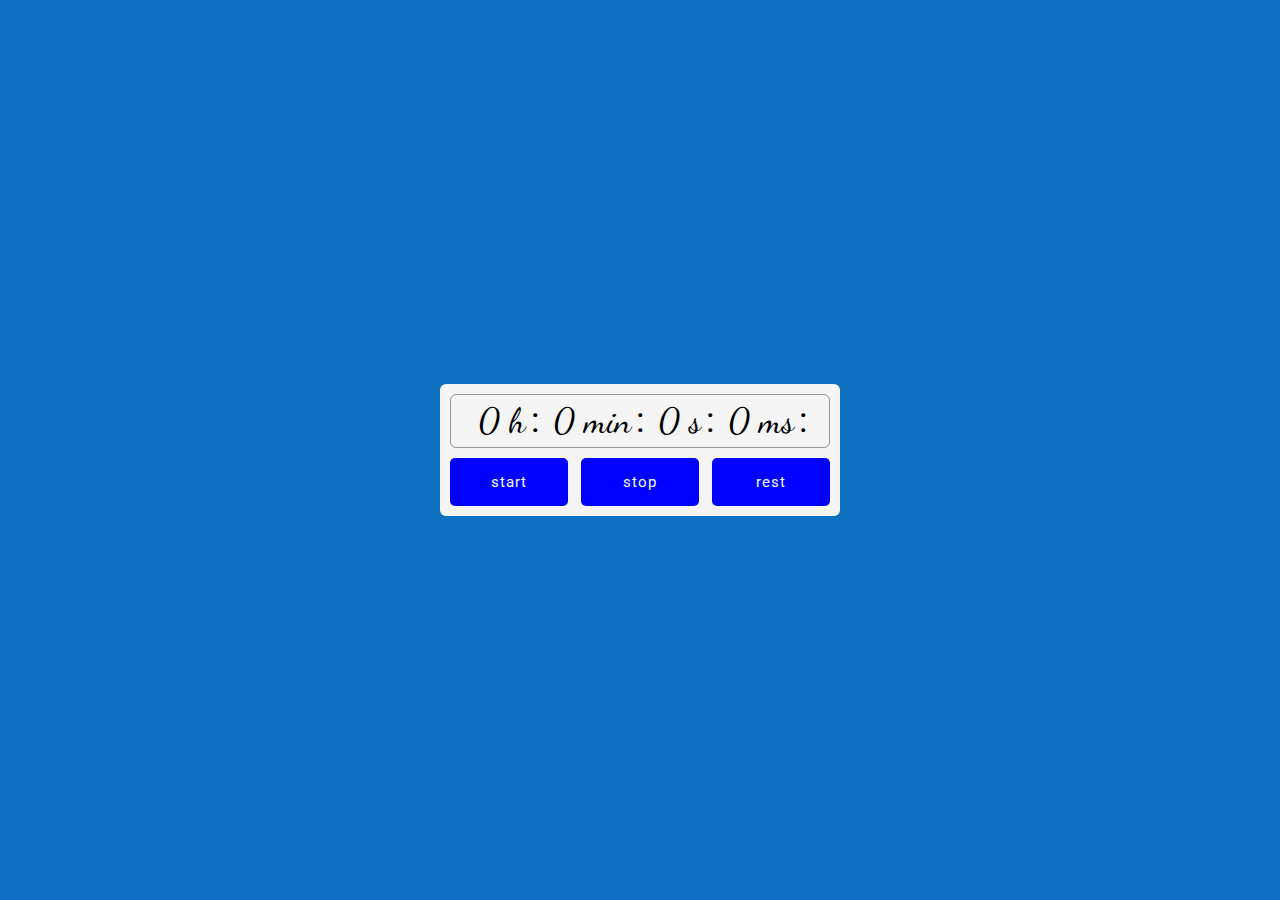
<file: chhronometre/index.html>
<!DOCTYPE html>
<html lang="en">
<head>
    <meta charset="UTF-8">
    <meta name="viewport" content="width=device-width, initial-scale=1.0">
    <title>chronometre</title>
    <link rel="stylesheet" href="style.css">
</head>
<body>
   <div class="chronometre">
    <div class="tim">
        <span>0 h</span>:
        <span>0 min</span>:
        <span>0 s</span>:
        <span>0 ms</span>:
    </div>
    <div class="controls">
        <button id="start" onclick="start()">start</button>
        <button id="stop"onclick="stop()">stop</button>
        <button id="rest"onclick="rest()">rest</button>
    </div>
   </div>
<script src="script.js"></script>
</body>
</html>
</file>
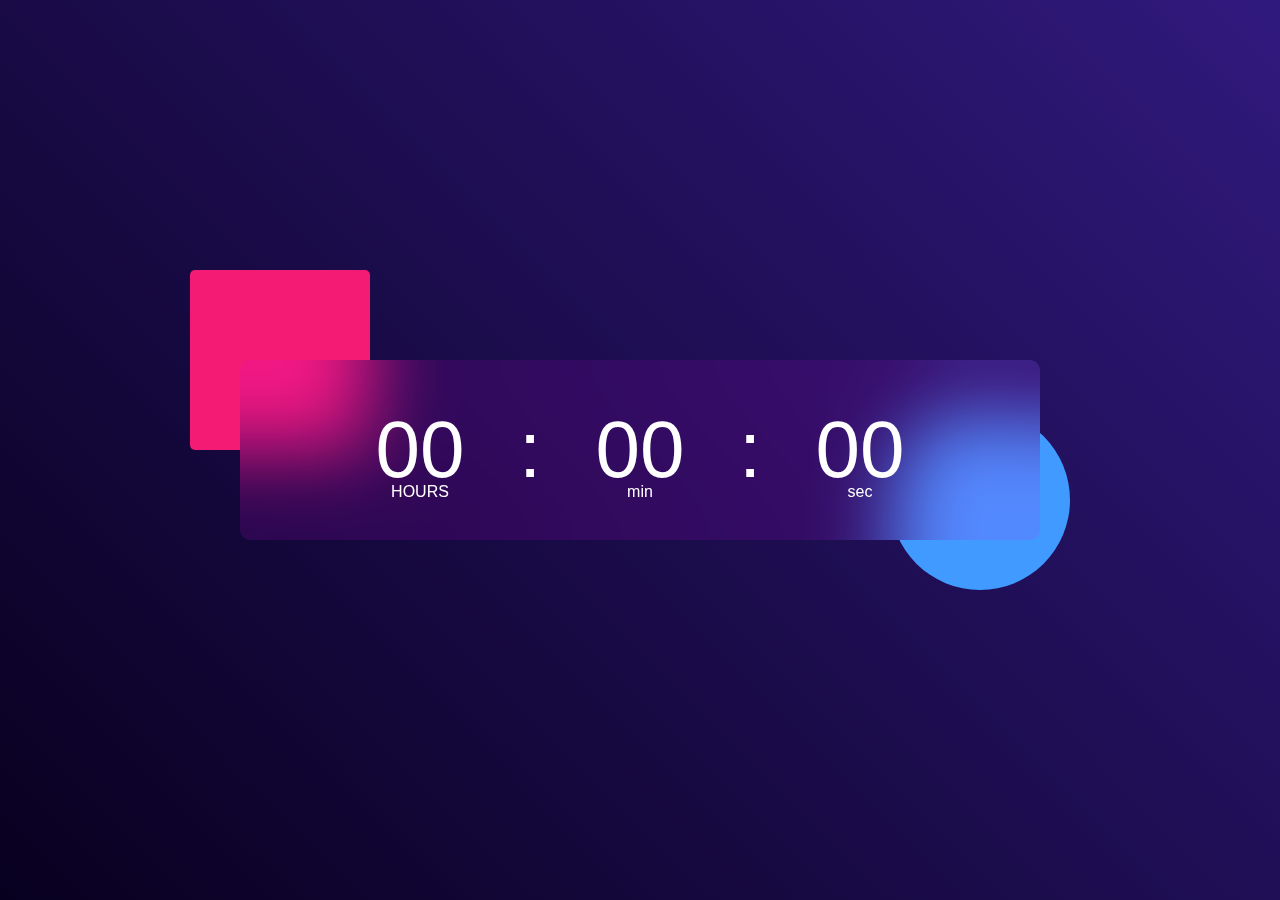
<file: time/index.html>
<!DOCTYPE html>
<html lang="en">
<head>
    <meta charset="UTF-8">
    <meta name="viewport" content="width=device-width, initial-scale=1.0">
    <title>Document</title>
    <link rel="stylesheet" href="style.css">
    
</head>
<body>
  <div class="hero">
    <div class="container">
        <div class="clock">
            <span id="hrs">00</span>
            <span>:</span>
            <span id="min">00</span>
            <span>:</span>
            <span id="sec">00</span>
        </div>
    </div>
  </div>


<script>
    let hrs = document.getElementById("hrs")
    let min = document.getElementById("min")
    let sec = document.getElementById("sec")        
setInterval(()=>{
  let currentTime = new Date();

hrs.innerHTML = (currentTime.getHours()<10?"0":"") +currentTime.getHours();
min.innerHTML = (currentTime.getHours()<10?"0":"") +currentTime.getMinutes();
sec.innerHTML = (currentTime.getHours()<10?"0":"") +currentTime.getSeconds();
},1000  )



  

</script>



</body>
</html>
</file>
<file: chhronometre/style.css>
@import url('https://fonts.googleapis.com/css2?family=Dancing+Script:wght@400;600&family=Roboto:wght@100;300;400&display=swap');
*{
    margin: 0;
    padding: 0;
    box-sizing: border-box;
    font-family: 'Roboto', sans-serif;
}
body{
    display: flex;
    align-items: center;
    justify-content: center;
    min-height: 100vh;
    background-color: rgb(14, 112, 192);
}
.chronometre{
    background-color: whitesmoke ;
    padding: 10px;
    border-radius:6px;
    width: 400px;
    text-align: center;

}
.tim{
margin: auto;
width: 100%;
border: 1px solid #999;
border-radius: 6px;
padding: 5px 0;
text-align: center;
font-size: 35px;
font-weight: 400;
margin-bottom: 10px;

}
.tim span{
    font-family: 'dancing Script', cursive ;
    padding: 5px;

}
.controls {
    display: flex;
    width: 100%;
    justify-content: space-between;

}
button{
    background-color: blue;
    color: aliceblue;
    font-size: 15px;
    padding: 15px 20px;
    border-radius: 5px;
    width: 31%;
    border: 0;
    letter-spacing: 1px;
transition: 0.5s;
cursor: pointer;
}
button:hover {
    transform: scale(0.9);
}
</file>
<file: time/style.css>
*{
    margin: 0;
    padding: 0;
    font-family: 'poppins', sans-serif ;
    box-sizing: border-box.;
}
.hero{
    width: 100%;
    min-height: 100vh;
    background: linear-gradient(45deg,#08001f,#30197d);
    color: #fff;
    position: relative;
}
.container{
    width: 800px;
    height: 180px;
    position: absolute;
    top: 50%;
    left: 50%;
    transform: translate(-50%,-50%);
    

}
.clock{
    width: 100%;
    height: 100%;
    background: rgb(235, 0, 255 ,0.11);
border-radius: 10px;
display: flex;
align-items: center;
justify-content: center;
backdrop-filter: blur(40px);
}
.container::before{
    content: '' ;
    width: 180px;
    height: 180px;
    background: #f41b75;
    border-radius: 5px;
    position: absolute;
    left: -50px;
    top: -50%;
    z-index: -1;

}
.container::after{
    content: '' ;
    width: 180px;
    height: 180px;
    background: #419aff;
    border-radius: 50%;
    position: absolute;
   right: -30px;
   bottom: -50PX;
   z-index: -1;
}
.clock span{
    font-size: 80px;
    width: 110px;
    display: inline-block;
    text-align: center;
    position: relative;

}
.clock span::after{
    
    font-size: 16px;
    position: absolute;
    bottom: -5px;
    left: 50%;
    transform: translateX(-50%);
}
#hrs::after{
content: 'HOURS';
}
#min::after{
    content: 'min';
    }
    #sec::after{
        content: 'sec';
        }
</file>
